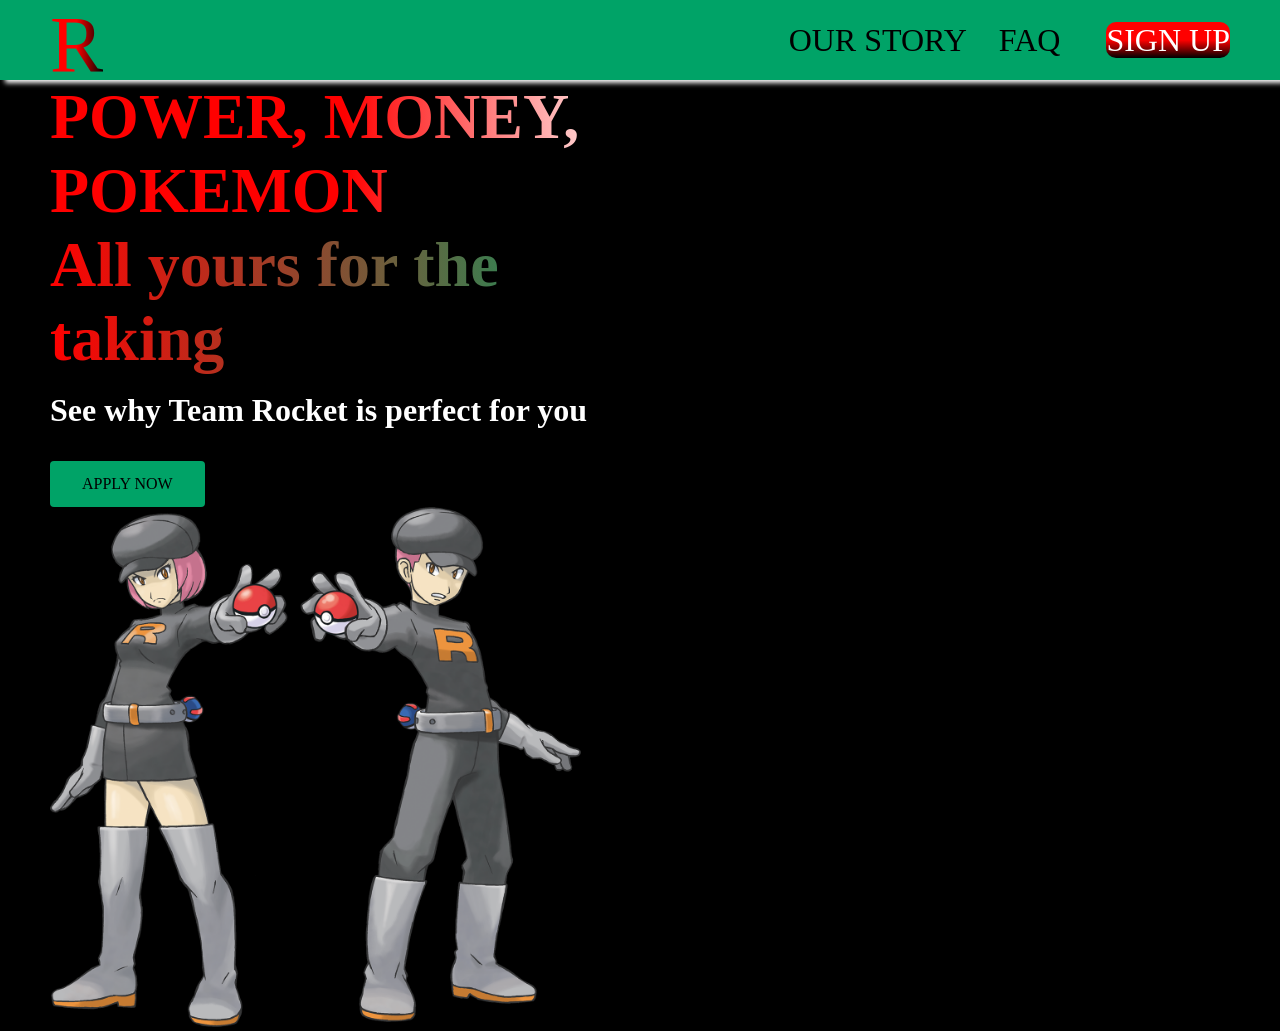
<file: index.html>
﻿<!DOCTYPE html>
<html>
<head>
    <title></title>
    <link rel="stylesheet" href="CSS/RocketHomeStyle.css" />
</head>
<body>

    <nav class="navbar">
        <div class="navbar_container">
            <a id="navbar_logo" href="index.html">R</a>
            <div class="navbar_toggle" id="mobile-menu">
                <span class="bar"></span>
                <span class="bar"></span>
                <span class="bar"></span>
            </div>
            <ul class="navbar_menu">
                <li class="navbar_item">
                    <a class="navbar_links" href="RocketStory.html">OUR STORY</a>
                </li>
                <li class="navbar_item">
                    <a class="navbar_links" href="RocketFAQ.html">FAQ</a>
                </li>
                <li class="navbar_btn">
                    <a class="button" href="RocketSignUp.html">SIGN UP</a>
                </li>
            </ul>
        </div>



    </nav>

    <div class="main">
        <div class="main_container">
            <div class="main_content">
                <h1>POWER, MONEY, POKEMON</h1>
                <h2> All yours for the taking</h2>
                <p> See why Team Rocket is perfect for you</p>
                <a href="RocketSignUp.html" class="main_btn"><span>APPLY NOW</span></a>
                <img id="main_img" src="IMAGES/rocketGrunt.png" />
            </div>
        </div>
    </div>
    

    <script src="JS/RocketHomeScript.js"></script>
</body>
</html>
</file>
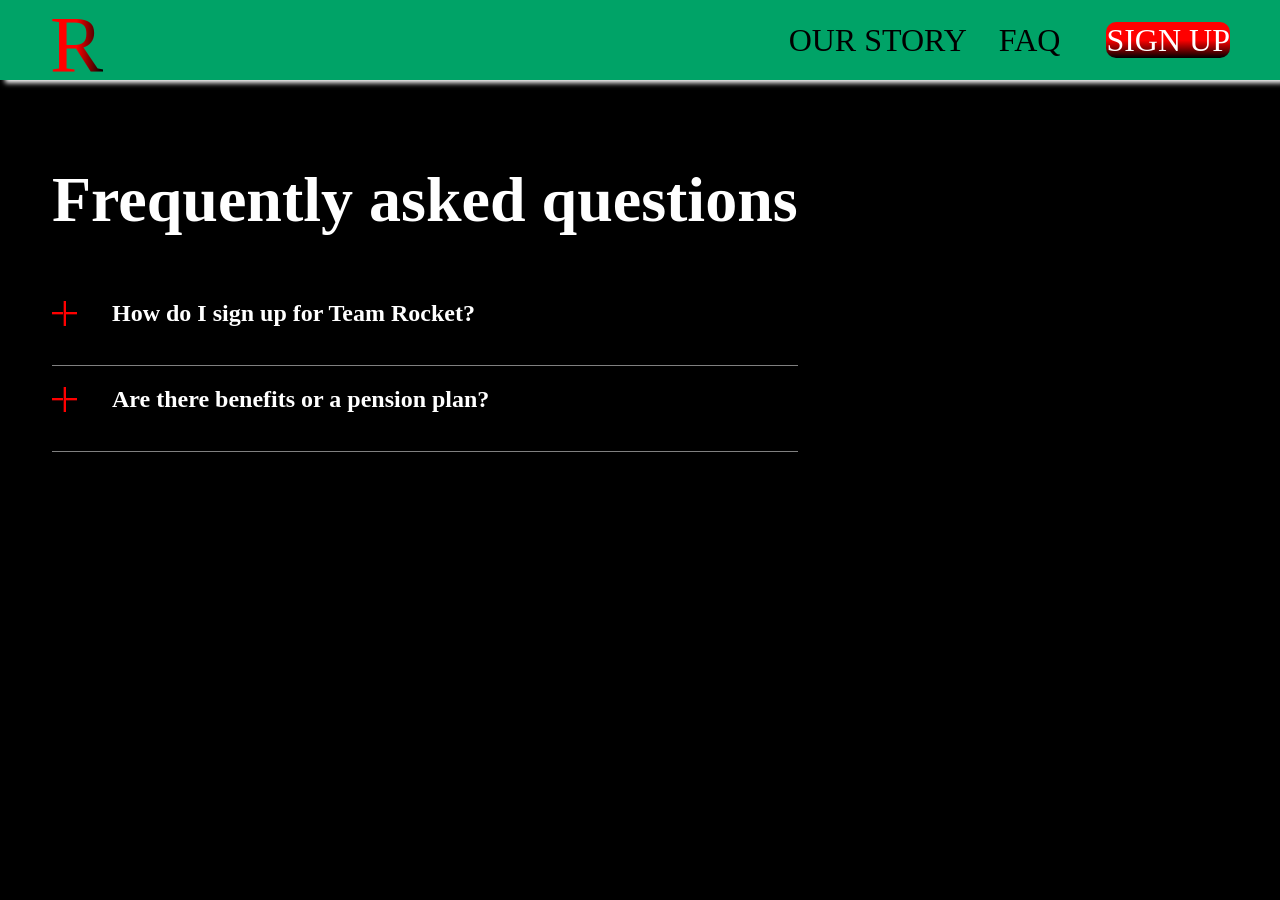
<file: RocketFAQ.html>
﻿<!DOCTYPE html>
<html>
<head>
    <meta charset="utf-8" />
    <title></title>
    <link rel="stylesheet" href="CSS/RocketFAQStyle.css" />
</head>
<body>
    <nav class="navbar">
        <div class="navbar_container">
            <a id="navbar_logo" href="index.html">R</a>
            <div class="navbar_toggle" id="mobile-menu">
                <span class="bar"></span>
                <span class="bar"></span>
                <span class="bar"></span>
            </div>
            <ul class="navbar_menu">
                <li class="navbar_item">
                    <a class="navbar_links" href="RocketStory.html">OUR STORY</a>
                </li>
                <li class="navbar_item">
                    <a class="navbar_links" href="RocketFAQ.html">FAQ</a>
                </li>
                <li class="navbar_btn">
                    <a class="button" href="RocketSignUp.html">SIGN UP</a>
                </li>
            </ul>
        </div>



    </nav>


    <div class="main">
        <div class="main_container">
            <div class="main_content">
                <h1>Frequently asked questions</h1>
                <div id="Q1">
                    <h2> <span class="FAQbar"></span><span class="FAQbar"></span>How do I sign up for Team Rocket?</h2>\
                </div>
                <div class="FAQ1">
                    <p id="answer1">By clicking <a href="RocketSignUp.html" id="here">here</a>, or the big red button in our navigation bar </p>

                </div>
                <span class="FAQSeperator"></span>


                <div id="Q2">
                    <h2> <span class="FAQbar"></span> <span class="FAQbar"></span>Are there benefits or a pension plan?</h2>\
                </div>
                <div class="FAQ2">
                    <p id="answer2"> Yes </p>
                </div>
                <span class="FAQSeperator"></span>


            </div>
        </div>
    </div>


    <script src="JS/RocketFAQScript.js"></script>
</body>
</html>
</file>
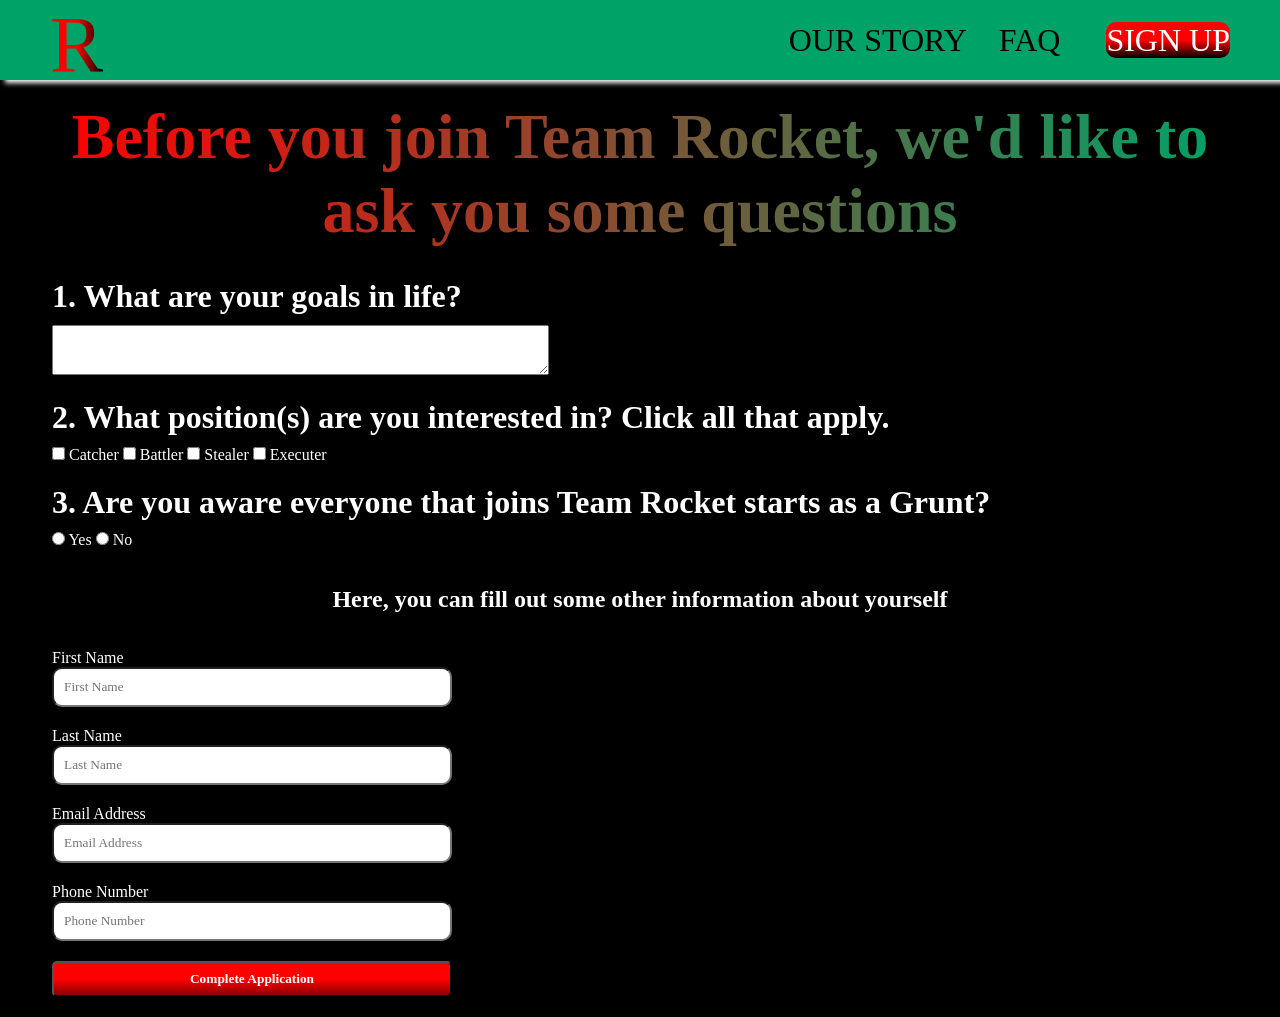
<file: RocketSignUp.html>
﻿<!DOCTYPE html>
<html>
<head>
    <title></title>
    <link rel="stylesheet" href="CSS/RocketSignUp.css" />
</head>
<body>

    <nav class="navbar">
        <div class="navbar_container">
            <a id="navbar_logo" href="index.html">R</a>
            <div class="navbar_toggle" id="mobile-menu">
                <span class="bar"></span>
                <span class="bar"></span>
                <span class="bar"></span>
            </div>
            <ul class="navbar_menu">
                <li class="navbar_item">
                    <a class="navbar_links" href="RocketStory.html">OUR STORY</a>
                </li>
                <li class="navbar_item">
                    <a class="navbar_links" href="RocketFAQ.html">FAQ</a>
                </li>
                <li class="navbar_btn">
                    <a class="button" href="RocketSignUp.html">SIGN UP</a>
                </li>
            </ul>
        </div>



    </nav>

    <div class="main">
        <div class="main_container">
            <div class="main_content">

                <h1>Before you join Team Rocket, we'd like to ask you some questions</h1>
                <h2>1. What are your goals in life?</h2>
                <textarea id="goals" rows="3" cols="60"></textarea>

                <h2>2. What position(s) are you interested in? Click all that apply.</h2>
                <input type="checkbox" id="catcher" />
                <label for="catcher">Catcher</label>

                <input type="checkbox" id="battler" />
                <label for="battler">Battler</label>

                <input type="checkbox" id="stealer" />
                <label for="stealer">Stealer</label>

                <input type="checkbox" id="executer" />
                <label for="executer">Executer</label>

                <h2>3. Are you aware everyone that joins Team Rocket starts as a Grunt?</h2>
                <input type="radio" id="yes" name="yesOrNo" />
                <label for="yes">Yes</label>


                <input type="radio" id="no" name="yesOrNo" />
                <label for="no">No</label>
                <h4 class="warning">Please be aware that all  members do start as grunts. If this is a concern for you, we unfortunately cannot accept your application.</h4>
                <h3>Here, you can fill out some other information about yourself</h3>
                <div class="personal">

                    <label for="first">First Name</label><br />
                    <input type="text" id="first" placeholder="First Name" class="contact" /><br />

                    <label for="last">Last Name</label><br />
                    <input type="text" id="last" placeholder="Last Name" class="contact" /><br />

                    <label for="mail">Email Address</label><br />
                    <input type="email" id="mail" placeholder="Email Address" /><br />

                    <label for="phone">Phone Number</label><br />
                    <input type="tel" id="phone" placeholder="Phone Number" pattern="[0-9]{3}-[0-9]{3}-[0-9]{4}" /><br />


                    <input type="submit" value="Complete Application" id="submit" />
                </div>
            </div>
    </div>

        <script src="JS/RocketSignUp.js"></script>
    </body>
</html>
</file>
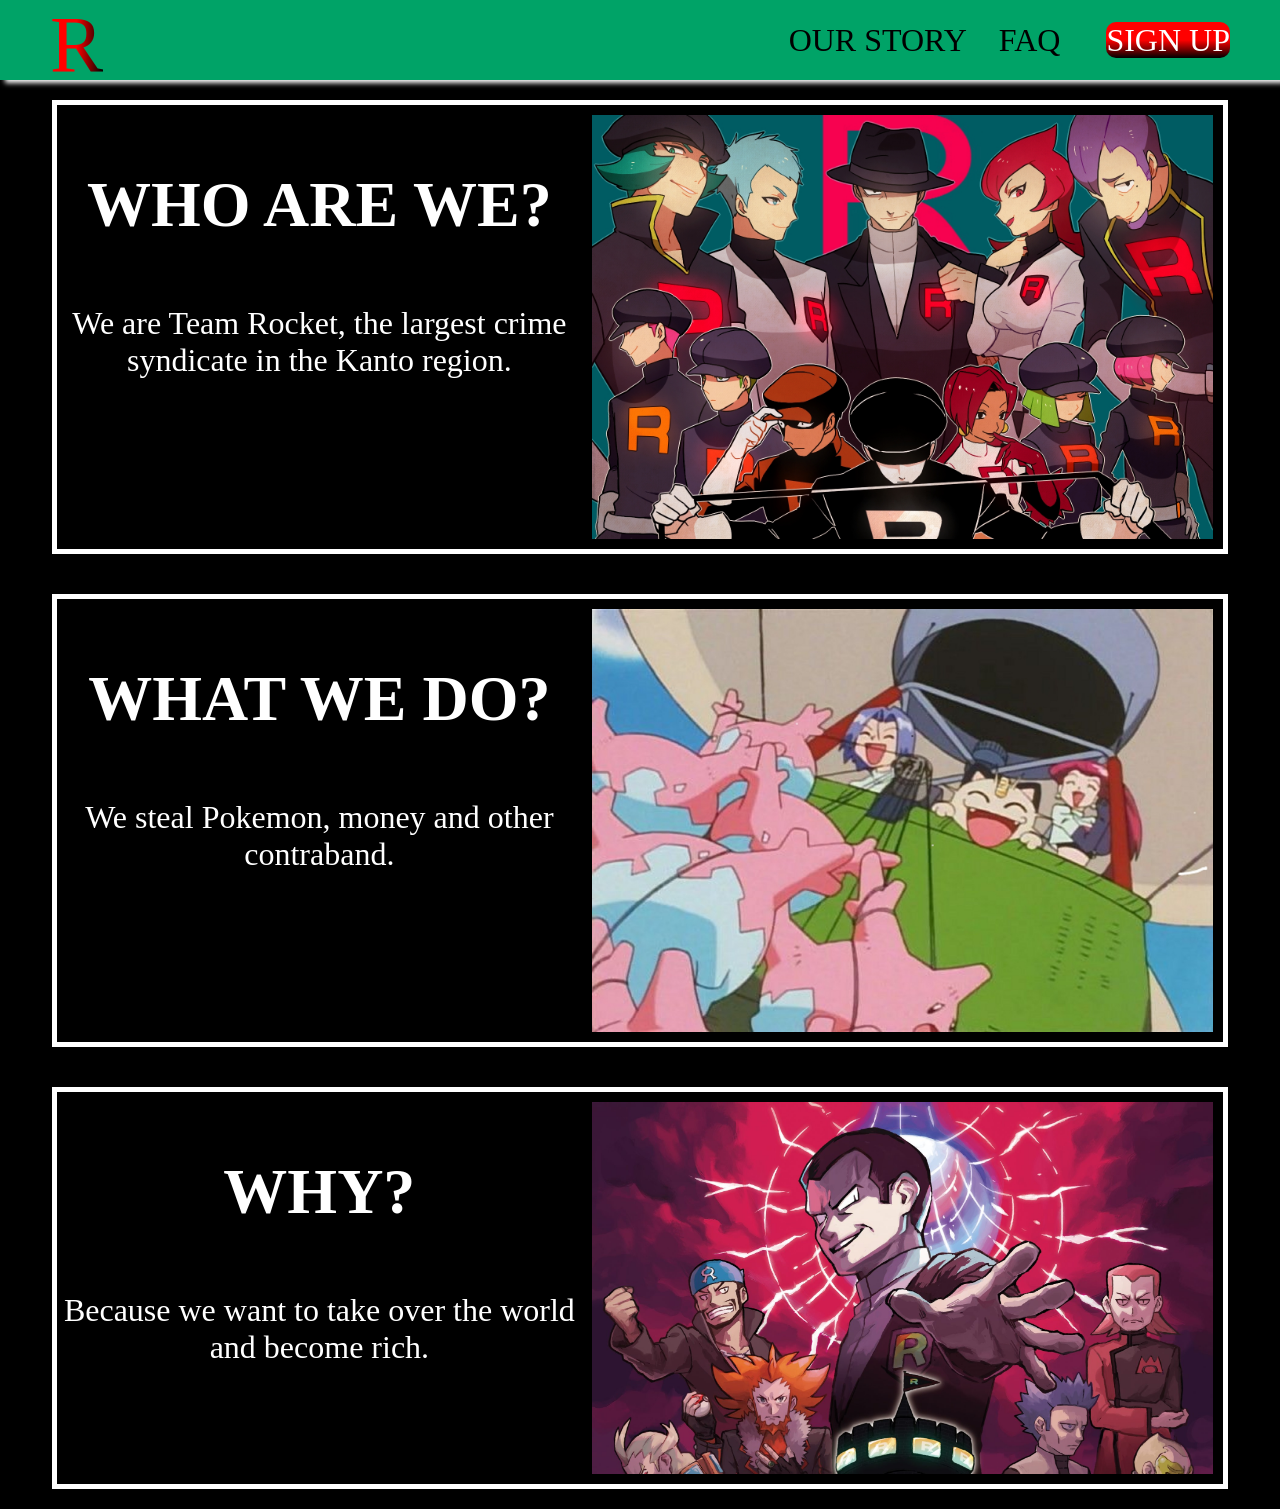
<file: RocketStory.html>
﻿<!DOCTYPE html>
<html>
<head>
    <meta charset="utf-8" />
    <title></title>
    <link rel="stylesheet" href="CSS/RocketStoryStyle.css" />
</head>
<body>
    <nav class="navbar">
        <div class="navbar_container">
            <a id="navbar_logo" href="index.html">R</a>
            <div class="navbar_toggle" id="mobile-menu">
                <span class="bar"></span>
                <span class="bar"></span>
                <span class="bar"></span>
            </div>
            <ul class="navbar_menu">
                <li class="navbar_item">
                    <a class="navbar_links" href="RocketStory.html">OUR STORY</a>
                </li>
                <li class="navbar_item">
                    <a class="navbar_links" href="RocketFAQ.html">FAQ</a>
                </li>
                <li class="navbar_btn">
                    <a class="button" href="RocketSignUp.html">SIGN UP</a>
                </li>
            </ul>
        </div>



    </nav>

    <div class="main">
        <div class="main_container">
            <div class="main_content">
                <img src="IMAGES/TRSquad.jpg" class="main_img" />

                <h1>WHO ARE WE?</h1>
                <p>We are Team Rocket, the largest crime syndicate in the Kanto region.</p>
            </div>
        </div>
    </div>

    <div class="main">
        <div class="main_container">
            <div class="main_content">
                <img src="IMAGES/corsolaStolen2.jpg" class="main_img" />

                <h1>WHAT WE DO?</h1>
                <p>We steal Pokemon, money and other contraband.</p>
            </div>
        </div>
    </div>

    <div class="main">
        <div class="main_container">
            <div class="main_content">
                <img src="IMAGES/PokeVillans.jpg" class="main_img" />

                <h1>WHY?</h1>
                <p>Because we want to take over the world and become rich.</p>
            </div>
        </div>
    </div>

    <script src="JS/RocketHomeScript.js"></script>
</body>
</html>
</file>
<file: CSS/RocketHomeStyle.css>
﻿* {
    box-sizing: border-box;
    margin: 0;
    padding: 0;
    font-family: 'Times New Roman';
}

body{
    background-color: black;
}
.navbar { /* this affects EVERYTHING within the navbar*/
    display: flex;
    background-color: hsl(158, 100%, 32%);
    box-shadow: white 5px 3px 5px;
    height: 80px;
    justify-content: center;
    font-size: 2rem;
    align-items: center;
    position: sticky;
    top: 0%;
    z-index: 999;
}
.navbar_container {
    display: flex;
    justify-content: space-between;
    height: 80px;
    z-index: 1;
    width: 100%; /* this makes everything in container take up whole width*/
    max-width: 1300px;
    margin: 0 auto;
    padding: 0 50px;
}
.navbar_menu{
    display: flex;
    align-items: center;
    list-style: none;
    text-align: center;
}
.navbar_links {
    color: black;
    text-decoration: none;
    align-items: center;
    display: flex;
    justify-content: center;
    padding: 0 1rem;
    height: 100%;
}

#navbar_logo {
    background-image: linear-gradient(to right, red 50%, black);
    background-size: 100%;
    -webkit-text-fill-color: transparent;
    -webkit-background-clip: text;
    text-decoration: none;
    font-size: 5rem;
}
.navbar_btn{
    padding-left: 30px;
}
.button {
    color: white;
    background-image: linear-gradient(to bottom, red 50%, black);
    background-size: 100%;
    border-radius: 10px 10px;
    text-decoration: none;
    transition: all 0.5s ease;
}

    .button:hover {
        font-size: 2.2rem;
        padding-left: 0;
        transition: all 0.5s ease;
    }


    /*MEDIA FOR NAV*/

@media screen and (max-width: 700px) {
    .navbar_container {
        display: flex;
        justify-content: space-between;
        height: 80px;
        z-index: 1;
        width: 100%;
        max-width: 1300px;
        padding: 0;
    }

    .navbar_menu {
        display: grid;
        grid-template-columns: auto;
        margin: 0;
        width: 100%;
        position: absolute;
        top: -1000px;
        opacity: 0;
        transition: all 1s ease;
        height: 50vh;
        z-index: -1;
        background-color: hsl(158, 100%, 32%);
    }

        .navbar_menu.active {
            top: 100%;
            opacity: 1;
            transition: all 0.5s ease;
            height: 50vh;
            font-size: 1.6rem;
        }

 

    #navbar_logo {
        padding-left: 25px;
    }

    .navbar_toggle .bar {
        display: block;
        cursor: pointer;
        width: 25px;
        height: 3px;
        margin: 5px auto;
        transition: all 0.3s ease-in-out;
        background-image: linear-gradient(to bottom, red 50%, black);
        background-size: 100%;
    }

    .navbar_item {
        width: 100%;
    }

    .navbar_links {
        text-align: center;
        padding: 2rem;
        width: 100%;
        display: table;
    }

        .navbar_links:hover {
            background-color: hsl(158, 65%, 32%);
            transition: all 0.5s ease;
        }

    #mobile-menu {
        position: absolute;
        top: 20%;
        right: 5%;
        transform: translate(5%, 20%);
    }

    .navbar_btn {
        padding-bottom: 2rem;
    }

    .button {
        display: flex;
        justify-content: center;
        align-items: center;
        width: 100%;
       transform: translateX(-10px);
        height: 80px;
        margin: 0;
    }

    #mobile-menu.is-active .bar:nth-child(2) {
        opacity: 0;
    }

    #mobile-menu.is-active .bar:nth-child(1) {
        transform: translateY(8px) rotate(45deg);
    }

    #mobile-menu.is-active .bar:nth-child(3) {
        transform: translateY(-8px) rotate(-45deg);
    }
}

.main {
    background-color: black;
}

.main_container {
    display: grid;
    grid-template-columns: 1fr 1fr;
    align-items: center;
    justify-self: center;
    margin: 0 auto;
    height: 90vh;
    background-color: black;
    z-index: 1;
    width: 100%;
    max-width: 1300px;
    padding: 0 50px;
}

.main_content h1 {
    font-size: 4rem;
    background-image: linear-gradient(to right, red 50%, white 100%);
    -webkit-text-fill-color: transparent;
    -webkit-background-clip: text;
}

.main_content h2 {
    font-size: 4rem;
    background-color: cadetblue;
    background-image: linear-gradient(to right, red 0%, hsl(158, 100%, 32%)
    100%);
    -webkit-text-fill-color: transparent;
    -webkit-background-clip: text;
}

.main_content p {
    color: white;
    margin-top: 1rem;
    font-size: 2rem;
    font-weight: 700;
}

.main_btn {
    display: inline-flex;
    font-size: 1rem;
    background-color: hsl(158, 100%, 32%);
    padding: 14px 32px;
    border-radius: 4px;
    color: black;
    margin-top: 2rem;
    cursor: pointer;
    transition: all 0.35s;
    outline: none;
}

.main_btn {
    position: relative;
    z-index: 2;
    text-decoration: none;
}

    .main_btn span {
        z-index: 3;
    }

    .main_btn:after {
        position: absolute;
        content: '';
        top: 0;
        left: 0;
        width: 0;
        height: 100%;
        background-color: red;
        transition: all 1s;
        border-radius: 4px;
    }

    .main_btn:hover {
        color: black;
    }

        .main_btn:hover:after {
            width: 100%;
        }

#main_img {
    width: 90%;
    height: 90%;

}
</file>
<file: CSS/RocketFAQStyle.css>
﻿* {
    box-sizing: border-box;
    margin: 0;
    padding: 0;
    font-family: 'Times New Roman';
}

body {
    background-color: black;
}

.navbar { /* this affects EVERYTHING within the navbar*/
    display: flex;
    background-color: hsl(158, 100%, 32%);
    box-shadow: white 5px 3px 5px;
    height: 80px;
    justify-content: center;
    font-size: 2rem;
    align-items: center;
    position: sticky;
    top: 0%;
    z-index: 999;
}

.navbar_container {
    display: flex;
    justify-content: space-between;
    height: 80px;
    z-index: 1;
    width: 100%; /* this makes everything in container take up whole width*/
    max-width: 1300px;
    margin: 0 auto;
    padding: 0 50px;
}

.navbar_menu {
    display: flex;
    align-items: center;
    list-style: none;
    text-align: center;
}

.navbar_links {
    color: black;
    text-decoration: none;
    align-items: center;
    display: flex;
    justify-content: center;
    padding: 0 1rem;
    height: 100%;
}

#navbar_logo {
    background-image: linear-gradient(to right, red 50%, black);
    background-size: 100%;
    -webkit-text-fill-color: transparent;
    -webkit-background-clip: text;
    text-decoration: none;
    font-size: 5rem;
}

.navbar_btn {
    padding-left: 30px;
}

.button {
    color: white;
    background-image: linear-gradient(to bottom, red 50%, black);
    background-size: 100%;
    border-radius: 10px 10px;
    text-decoration: none;
    transition: all 0.5s ease;
}

    .button:hover {
        font-size: 2.2rem;
        padding-left: 0;
        transition: all 0.5s ease;
    }

    /* MAIN BODY*/
.main {
    margin: auto;
    width: 95%;
}

.main_container {
    display: inline-block;
    margin: 20px;
    max-width: 1300px;
}
.main_content h1 {
    display: flex;
    justify-content: center;
    align-items: center;
    height: 200px;
    text-align: center;
    color: white;
    font-size: 4rem;
}

.main_content h2 {
    display: flex;
    align-items: center;
    text-align: left;
    color: white;
    cursor: pointer;
    font-size: 1.5rem;
}



.main_content p {
    text-align: left;
    font-size: 1.5rem;
    color: white;
}

.FAQbar {
    display: flex;
    cursor: pointer;
    width: 25px;
    margin-right: 5px;
    height: 3px;
    background-image: linear-gradient(to bottom, red 50%, black);
    background-size: 100%;
    transition: all 0.3s ease-in-out;
}
    .FAQbar:nth-child(2) {
        display: flex;
        transform: translateX(-30px) rotate(90deg);
        cursor: pointer;
        width: 25px;
        height: 3px;
        background-image: linear-gradient(to bottom, red 50%, black);
        background-size: 100%;
        transition: all 0.3s ease-in-out;
    }

.FAQSeperator {
    display: block;
    width: auto;
    height: 1px;
    margin-bottom: 20px;
    margin-top: 20px;
    background-color: grey;

}

.FAQ2, .FAQ1 {
    display: none;
}

    .FAQ1.ON, .FAQ2.ON{
        animation: smooth 0.5s ease;
        display: flex;
    }

@keyframes smooth {
    from {
        opacity: 0;
        padding-bottom: 10px;
    }

    to {
        opacity: 1;
        padding-bottom: 0px;
    }
}


#Q1.TURN .FAQbar:nth-child(1) {
    opacity: 0;
}
#Q1.TURN .FAQbar:nth-child(2) {
    transform: translateX(-30px) rotate(180deg);
}
#Q2.TURN .FAQbar:nth-child(1) {
    opacity: 0;
}

#Q2.TURN .FAQbar:nth-child(2) {
    transform: translateX(-30px) rotate(180deg);
}

#here{
   text-decoration: none;
   color: red;
}
    #here:hover {
        color: hsl(158, 100%, 32%);
    }

@media screen and (max-width: 495px) {
    .main_content h1 {
        margin-bottom: 20px;
    }
}




    /* for the mobile nav bar*/
    @media screen and (max-width: 700px) {
        .navbar_container {
            display: flex;
            justify-content: space-between;
            height: 80px;
            z-index: 1;
            width: 100%;
            max-width: 1300px;
            padding: 0;
        }

        .navbar_menu {
            display: grid;
            grid-template-columns: auto;
            margin: 0;
            width: 100%;
            position: absolute;
            top: -1000px;
            opacity: 0;
            transition: all 1s ease;
            height: 50vh;
            z-index: -1;
            background-color: hsl(158, 100%, 32%);
        }

        .active {
            top: 100%;
            opacity: 1;
            transition: all 0.5s ease;
            height: 50vh;
            font-size: 1.6rem;
        }



        #navbar_logo {
            padding-left: 25px;
        }

        .navbar_toggle .bar {
            display: block;
            cursor: pointer;
            width: 25px;
            height: 3px;
            margin: 5px auto;
            transition: all 0.3s ease-in-out;
            background-image: linear-gradient(to bottom, red 50%, black);
            background-size: 100%;
        }

        .navbar_item {
            width: 100%;
        }

        .navbar_links {
            text-align: center;
            padding: 2rem;
            width: 100%;
            display: table;
        }

            .navbar_links:hover {
                background-color: hsl(158, 65%, 32%);
                transition: all 0.5s ease;
            }

        #mobile-menu {
            position: absolute;
            top: 20%;
            right: 5%;
            transform: translate(5%, 20%);
        }

        .navbar_btn {
            padding-bottom: 2rem;
        }

        .button {
            display: flex;
            justify-content: center;
            align-items: center;
            width: 100%;
            transform: translateX(-10px);
            height: 80px;
            margin: 0;
        }

        #mobile-menu.is-active .bar:nth-child(2) {
            opacity: 0;
        }

        #mobile-menu.is-active .bar:nth-child(1) {
            transform: translateY(8px) rotate(45deg);
        }

        #mobile-menu.is-active .bar:nth-child(3) {
            transform: translateY(-8px) rotate(-45deg);
        }
    }
</file>
<file: CSS/RocketSignUp.css>
﻿* {
    box-sizing: border-box;
    margin: 0;
    padding: 0;
    font-family: 'Times New Roman';
}

body {
    background-color: black;
}

.navbar { /* this affects EVERYTHING within the navbar*/
    display: flex;
    background-color: hsl(158, 100%, 32%);
    box-shadow: white 5px 3px 5px;
    height: 80px;
    justify-content: center;
    font-size: 2rem;
    align-items: center;
    position: sticky;
    top: 0%;
    z-index: 999;
}

.navbar_container {
    display: flex;
    justify-content: space-between;
    height: 80px;
    z-index: 1;
    width: 100%; /* this makes everything in container take up whole width*/
    max-width: 1300px;
    margin: 0 auto;
    padding: 0 50px;

}

.navbar_menu {
    display: flex;
    align-items: center;
    list-style: none;
    text-align: center;
}

.navbar_links {
    color: black;
    text-decoration: none;
    align-items: center;
    display: flex;
    justify-content: center;
    padding: 0 1rem;
    height: 100%;
}

#navbar_logo {
    background-image: linear-gradient(to right, red 50%, black);
    background-size: 100%;
    -webkit-text-fill-color: transparent;
    -webkit-background-clip: text;
    text-decoration: none;
    font-size: 5rem;
}

.navbar_btn {
    padding-left: 30px;
}

.button {
    color: white;
    background-image: linear-gradient(to bottom, red 50%, black);
    background-size: 100%;
    border-radius: 10px 10px;
    text-decoration: none;
    transition: all 0.5s ease;
}

    .button:hover {
        font-size: 2.2rem;
        padding-left: 0;
        transition: all 0.5s ease;
    }

/* MAIN BODY*/
.main {
    margin: auto;
    width: 95%;
}

.main_container {
    display: inline-block;
    margin: 20px;
    max-width: 1300px;
}


.main_content h1 {
    justify-content: center;
    align-items: center;
    height: auto;
    text-align: center;
    background-image: linear-gradient(to right, red 0%, hsl(158, 100%, 32%) 100%);
    -webkit-text-fill-color: transparent;
    -webkit-background-clip: text;
    font-size: 4rem;
    margin-bottom: 30px;
}

.main_content h2{
    color: white;
    font-size: 2rem;
    margin-top: 20px;
    margin-bottom: 10px;
}

.main_content h3 {
    display: flex;
    justify-content: center;
    align-items: center;
    height: 100px;
    text-align: center;
    color: white;
    font-size: 1.5rem;
}

.main_content h4 {
    display: none;
    justify-content: center;
    align-items: center;
    padding: 10px;
    height: auto;
    text-align: center;
    color: red;
    font-size: 1.2rem;
}


label{
    color: white
}

.contact, #mail, #phone {
    width: 30%;
    min-width: 400px;
    color: black;
    padding: 10px;
    border-radius: 10px 10px;
    margin-bottom: 20px;
}

#submit {
    width: 30%;
    min-width: 400px;
    padding: 8px;
    border-radius: 5px 5px;
    color: white;
    font-weight: bold;
    background-image: linear-gradient(to bottom, red 50%, darkred);
    background-size: 100%;
}

#submit:hover{
    border: 2px solid #ff9191;
}




/* for the mobile nav bar*/
@media screen and (max-width: 700px) {
    .navbar_container {
        display: flex;
        justify-content: space-between;
        height: 80px;
        z-index: 1;
        width: 100%;
        max-width: 1300px;
        padding: 0;
    }

    .navbar_menu {
        display: grid;
        grid-template-columns: auto;
        margin: 0;
        width: 100%;
        position: absolute;
        top: -1000px;
        opacity: 0;
        transition: all 1s ease;
        height: 50vh;
        z-index: -1;
        background-color: hsl(158, 100%, 32%);
    }

    .active {
        top: 100%;
        opacity: 1;
        transition: all 0.5s ease;
        height: 50vh;
        font-size: 1.6rem;
    }



    #navbar_logo {
        padding-left: 25px;
    }

    .navbar_toggle .bar {
        display: block;
        cursor: pointer;
        width: 25px;
        height: 3px;
        margin: 5px auto;
        transition: all 0.3s ease-in-out;
        background-image: linear-gradient(to bottom, red 50%, black);
        background-size: 100%;
    }

    .navbar_item {
        width: 100%;
    }

    .navbar_links {
        text-align: center;
        padding: 2rem;
        width: 100%;
        display: table;
    }

        .navbar_links:hover {
            background-color: hsl(158, 65%, 32%);
            transition: all 0.5s ease;
        }

    #mobile-menu {
        position: absolute;
        top: 20%;
        right: 5%;
        transform: translate(5%, 20%);
    }

    .navbar_btn {
        padding-bottom: 2rem;
    }

    .button {
        display: flex;
        justify-content: center;
        align-items: center;
        width: 100%;
        transform: translateX(-10px);
        height: 80px;
        margin: 0;
    }

    #mobile-menu.is-active .bar:nth-child(2) {
        opacity: 0;
    }

    #mobile-menu.is-active .bar:nth-child(1) {
        transform: translateY(8px) rotate(45deg);
    }

    #mobile-menu.is-active .bar:nth-child(3) {
        transform: translateY(-8px) rotate(-45deg);
    }
}
</file>
<file: CSS/RocketStoryStyle.css>
﻿* {
    box-sizing: border-box;
    margin: 0;
    padding: 0;
    font-family: 'Times New Roman';
}

body {
    background-color: black;
}

.navbar { /* this affects EVERYTHING within the navbar*/
    display: flex;
    background-color: hsl(158, 100%, 32%);
    box-shadow: white 5px 3px 5px;
    height: 80px;
    justify-content: center;
    font-size: 2rem;
    align-items: center;
    position: sticky;
    top: 0%;
    z-index: 999;
}

.navbar_container {
    display: flex;
    justify-content: space-between;
    height: 80px;
    z-index: 1;
    width: 100%; /* this makes everything in container take up whole width*/
    max-width: 1300px;
    margin: 0 auto;
    padding: 0 50px;
}

.navbar_menu {
    display: flex;
    align-items: center;
    list-style: none;
    text-align: center;
}

.navbar_links {
    color: black;
    text-decoration: none;
    align-items: center;
    display: flex;
    justify-content: center;
    padding: 0 1rem;
    height: 100%;
}

#navbar_logo {
    background-image: linear-gradient(to right, red 50%, black);
    background-size: 100%;
    -webkit-text-fill-color: transparent;
    -webkit-background-clip: text;
    text-decoration: none;
    font-size: 5rem;
}

.navbar_btn {
    padding-left: 30px;
}

.button {
    color: white;
    background-image: linear-gradient(to bottom, red 50%, black);
    background-size: 100%;
    border-radius: 10px 10px;
    text-decoration: none;
    transition: all 0.5s ease;
}

    .button:hover {
        font-size: 2.2rem;
        padding-left: 0;
        transition: all 0.5s ease;
    }


/*MEDIA FOR NAV*/

@media screen and (max-width: 700px) {
    .navbar_container {
        display: flex;
        justify-content: space-between;
        height: 80px;
        z-index: 1;
        width: 100%;
        max-width: 1300px;
        padding: 0;
    }

    .navbar_menu {
        display: grid;
        grid-template-columns: auto;
        margin: 0;
        width: 100%;
        position: absolute;
        top: -1000px;
        opacity: 0;
        transition: all 1s ease;
        height: 50vh;
        z-index: -1;
        background-color: hsl(158, 100%, 32%);
    }

        .navbar_menu.active {
            top: 100%;
            opacity: 1;
            transition: all 0.5s ease;
            height: 50vh;
            font-size: 1.6rem;
        }



    #navbar_logo {
        padding-left: 25px;
    }

    .navbar_toggle .bar {
        display: block;
        cursor: pointer;
        width: 25px;
        height: 3px;
        margin: 5px auto;
        transition: all 0.3s ease-in-out;
        background-image: linear-gradient(to bottom, red 50%, black);
        background-size: 100%;
    }

    .navbar_item {
        width: 100%;
    }

    .navbar_links {
        text-align: center;
        padding: 2rem;
        width: 100%;
        display: table;
    }

        .navbar_links:hover {
            background-color: hsl(158, 65%, 32%);
            transition: all 0.5s ease;
        }

    #mobile-menu {
        position: absolute;
        top: 20%;
        right: 5%;
        transform: translate(5%, 20%);
    }

    .navbar_btn {
        padding-bottom: 2rem;
    }

    .button {
        display: flex;
        justify-content: center;
        align-items: center;
        width: 100%;
        transform: translateX(-10px);
        height: 80px;
        margin: 0;
    }

    #mobile-menu.is-active .bar:nth-child(2) {
        opacity: 0;
    }

    #mobile-menu.is-active .bar:nth-child(1) {
        transform: translateY(8px) rotate(45deg);
    }

    #mobile-menu.is-active .bar:nth-child(3) {
        transform: translateY(-8px) rotate(-45deg);
    }
}

/*MAIN BODY*/
.main {
    margin: auto;
    width: 95%;
}

.main_container {
    display: inline-block;
    margin: 20px;
    border: solid 5px white;
    max-width: 1300px;
}

.main_content h1 {
    display: flex;
    justify-content: center;
    align-items: center;
    height: 200px;
    text-align: center;
    color: white;
    font-size: 4rem;
}
.main_content p {
    text-align: center;
    font-size: 2rem;
    color: white;
}

.main_img {
    float: right;
    width: 55%;
    padding: 10px;
}

@media (max-width: 900px) {
    .main_content p {
        font-size: 1.5rem;
    }
    .main_content h1 {
        height: 160px;
    }
}
@media screen and (max-width: 760px) {
    .main_img {
        float: none;    

    }
    .main_container {
        text-align: center;
    }
    .main_content h1 {
        height: 50px;
    }
    }
@media screen and (max-width: 560px) {

    .main_content h1 {
        height: 120px;
    }
}
</file>
